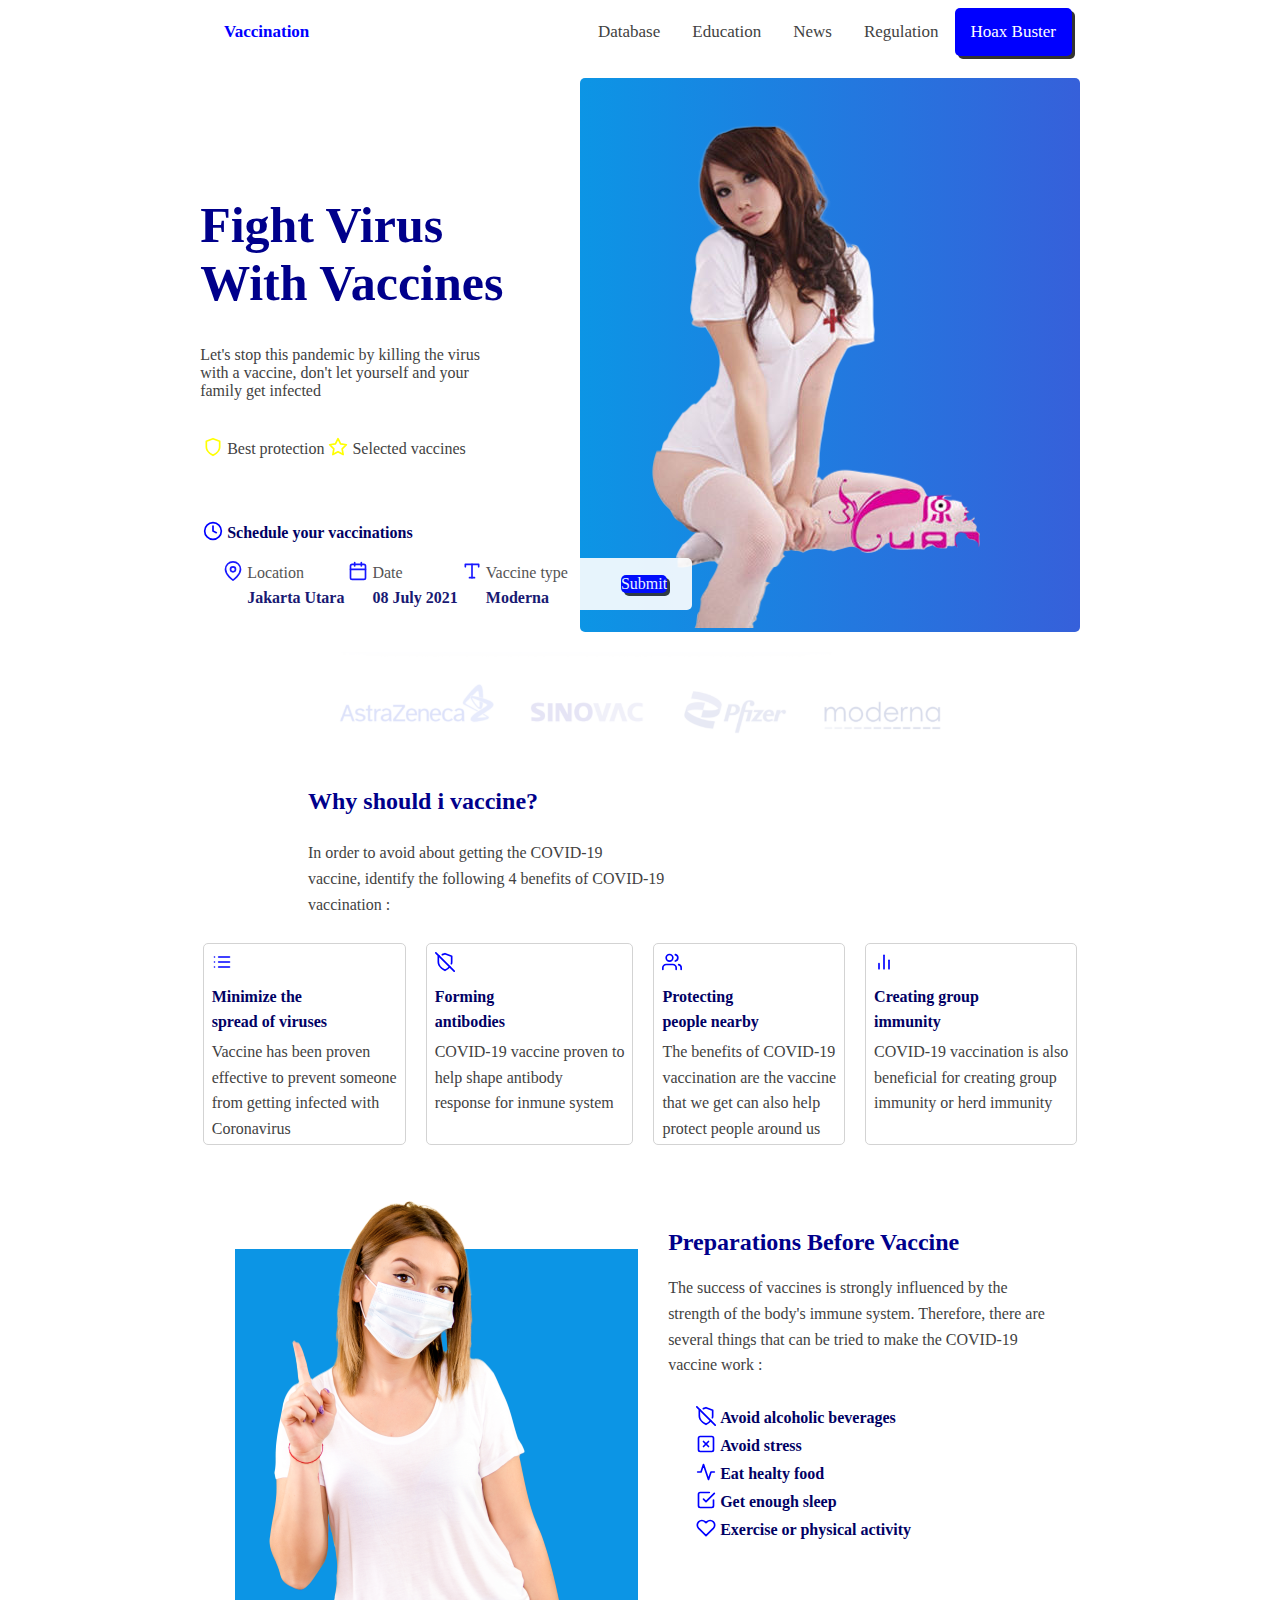
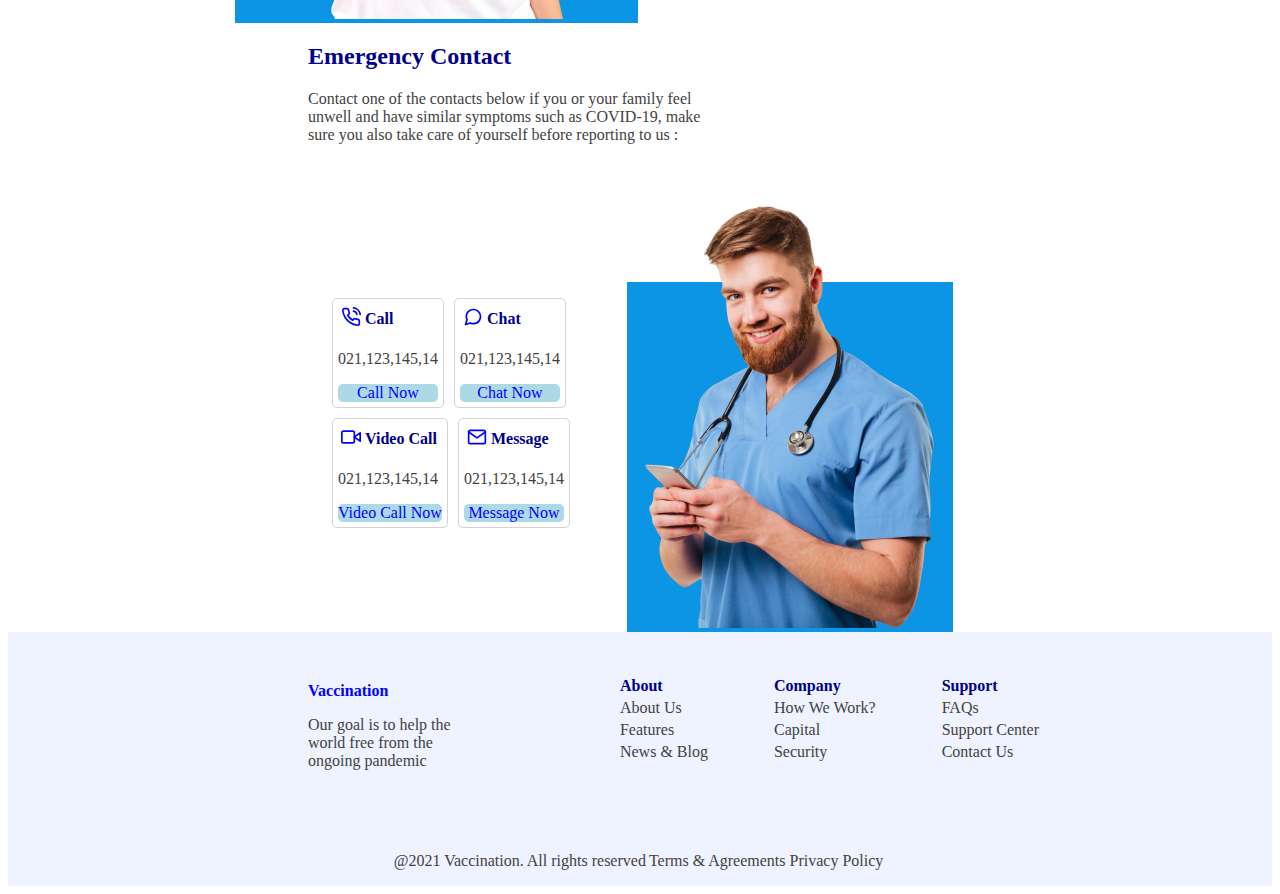
<file: 3.- CSS/index.html>
<!DOCTYPE html>
<html lang="Es">
    <head>
        <link rel="stylesheet" href="style.css">
        <title>Vaccination</title>

    </head>
    <body>


        
        <section class="topBar">
            <a href="" class="vaccination">Vaccination</a>

            
            <div class="topBar-right">
                <a href="">Database</a>
                <a href="">Education</a>
                <a href="">News</a>
                <a href="">Regulation</a>
                <a href="" class="hoaxBuster">Hoax Buster</a>
            </div>
        </section>




       
        <section class="flexContainer section1">
            <div class="fv">
                <h1>Fight Virus <br>
                With Vaccines</h1>

                <p class="fv">Let's stop this pandemic by killing the virus <br>
                with a vaccine, don't let yourself and your <br>
                family get infected <br><br></p>


                <table>
                    <tr>
                        <td><img src="icons/shield.svg" alt=""></td>
                        <td class="selectvaccines">Best protection</td>
                        <td><img src="icons/star.svg" alt=""></td>
                        <td class="selectvaccines">Selected vaccines</td>
                    </tr>
                </table>
                <br>
                <br>
                <br>
                
                <table>
                    <tr>
                        <td><img src="icons/clock.svg" alt=""></td>
                        <td class="bluebond">Schedule your vaccinations</td>
                    </tr>
                </table>
                
                <div class="shedule flexContainer">
                    <div>
                        <table>
                            <tr>
                                <td><img src="icons/map-pin.svg" alt=""></td>
                                <td>Location</td>
                                <td><img src="icons/calendar.svg" alt=""></td>
                                <td>Date</td>
                                <td><img src="icons/type.svg" alt=""></td>
                                <td>Vaccine type</td>
                            </tr>
                            <tr>
                                <td></td>
                                <td class="bluebond">Jakarta Utara</td>
                                <td></td>
                                <td class="bluebond">08 July 2021</td>
                                <td></td>
                                <td class="bluebond">Moderna</td>
                            </tr>
                        </table>
                    </div>
                    <div class="submitbottom">
                        <a href="" class="submitbottom-txt">Submit</a>
                    </div>
                </div>

                

            </div>

            <div class="nurseimg">
                <img src="image/Nurse.png" alt="">
            </div>

        </section>

        <img src="image/marcas.png" alt="" class="marcas">



        <section>
            <div class="text1">
                <h2>Why should i vaccine?</h2>
                <p>In order to avoid about getting the COVID-19 <br>
                vaccine, identify the following 4 benefits of COVID-19 <br>
                vaccination :</p>
            </div>
            <div class="flexContainer" >
                <div class="divmini divmini-margin1">
                    <table>
                        <tr>
                            <td><img src="icons/list.svg" alt=""></td>
                        </tr>
                        <tr>
                            <td class="bluebond">Minimize the <br>
                            spread of viruses</td>
                        </tr>
                        <tr>
                            <td>Vaccine has been proven <br>
                            effective to prevent someone <br>
                            from getting infected with <br>
                            Coronavirus</td>
                        </tr>
                    </table>
                </div>
                <div class="divmini divmini-margin1">
                    <table>
                        <tr>
                            <td><img src="icons/shield-off.svg" alt=""></td>
                        </tr>
                        <tr>
                            <td class="bluebond">Forming <br>
                            antibodies</td>
                        </tr>
                        <tr>
                            <td>COVID-19 vaccine proven to <br>
                            help shape antibody <br>
                            response for inmune system</td>
                        </tr>
                    </table>
                </div>
                <div class="divmini divmini-margin1">
                    <table>
                        <tr>
                            <td><img src="icons/users.svg" alt=""></td>
                        </tr>
                        <tr>
                            <td class="bluebond">Protecting <br>
                            people nearby</td>
                        </tr>
                        <tr>
                            <td>The benefits of COVID-19 <br>
                            vaccination are the vaccine <br>
                            that we get can also help <br>
                            protect people around us</td>
                        </tr>
                    </table>
                </div>
                <div class="divmini divmini-margin1">
                    <table>
                        <tr>
                            <td><img src="icons/bar-chart-2.svg" alt=""></td>
                        </tr>
                        <tr>
                            <td class="bluebond">Creating group <br>
                            immunity</td>
                        </tr>
                        <tr>
                            <td>COVID-19 vaccination is also <br>
                            beneficial for creating group <br>
                            immunity or herd immunity</td>
                        </tr>
                    </table>
                </div>
            </div>
        </section>


        <section class="flexContainer">
            <div class="girl2 ">
                <img src="image/girl 2.png" alt="">
            </div>

            <div class="girl2div">
                <h2>Preparations Before Vaccine</h2>
                <p>The success of vaccines is strongly influenced by the <br>
                strength of the body's immune system. Therefore, there are <br>
                several things that can be tried to make the COVID-19 <br>
                vaccine work :</p>

                <table class="girl2margin">
                    <tr>
                        <td><img src="icons/shield-off.svg" alt=""></td>
                        <td class="bluebond">Avoid alcoholic beverages</td>
                    </tr>
                    <tr>
                        <td><img src="icons/x-square.svg" alt=""></td>
                        <td class="bluebond">Avoid stress</td>
                    </tr>
                    <tr>
                        <td><img src="icons/activity.svg" alt=""></td>
                        <td class="bluebond">Eat healty food</td>
                    </tr>
                    <tr>
                        <td><img src="icons/check-square.svg" alt=""></td>
                        <td class="bluebond">Get enough sleep</td>
                    </tr>
                    <tr>
                        <td><img src="icons/heart.svg" alt=""></td>
                        <td class="bluebond">Exercise or physical activity</td>
                    </tr>
                    </table>
            </div>
        </section>

        <div class="divfinal1">
            <h2>Emergency Contact</h2>
            <p>Contact one of the contacts below if you or your family feel <br>
            unwell and have similar symptoms such as COVID-19, make <br>
            sure you also take care of yourself before reporting to us :</p>
        </div>
        


        <section class="flexContainer">
            

                <div class="flexContainer-mini div4">
                    <div class="divmini">
                        <table>
                            <tr>
                                <td><img src="icons/phone-call.svg" alt=""></td>
                                <td class="finalbold">Call</td>
                            </tr>
                        </table>
                        <p>021,123,145,14</p>
                        <div class="divminibottom"><a href="">Call Now</a></div>
                    </div>
                    <div class="divmini">
                        <table>
                            <tr>
                                <td><img src="icons/message-circle.svg" alt=""></td>
                                <td class="finalbold">Chat</td>
                            </tr>
                        </table>
                        <p>021,123,145,14</p>
                        <div class="divminibottom"><a href="">Chat Now</a></div>
                    </div>
                    <div class="divmini">
                        <table>
                            <tr>
                                <td><img src="icons/video.svg" alt=""></td>
                                <td class="finalbold">Video Call</td>
                            </tr>
                        </table>
                        <p>021,123,145,14</p>
                        <div class="divminibottom"><a href="">Video Call Now</a></div>
                    </div>
                    <div class="divmini">
                        <table>
                            <tr>
                                <td><img src="icons/mail.svg" alt=""></td>
                                <td class="finalbold">Message</td>
                            </tr>
                        </table>
                        <p>021,123,145,14</p>
                        <div class="divminibottom"><a href="">Message Now</a></div>
                    </div>
                </div>

                <div class="nursenot">
                    <img src="image/nursenot.png" alt="">
                </div>
        </section>




        <section class="sectionfinal">
            <section class="flexContainer2">
                <div class="divfinal3">
                    <p class="finalvaccination">Vaccination</p>
                    <p>Our goal is to help the <br>
                    world free from the <br>
                    ongoing pandemic</p>
                </div>
                <div class="divfinal2 flexContainer2">

                    <div class="divmini-margin">
                        <table>
                            <tr><td class="finalbold">About</td></tr>
                            <tr><td>About Us</td></tr>
                            <tr><td>Features</td></tr>
                            <tr><td>News & Blog</td></tr>
                        </table>
                    </div>
                    <div class="divmini-margin">
                        <table>
                            <tr><td class="finalbold">Company</td></tr>
                            <tr><td>How We Work?</td></tr>
                            <tr><td>Capital</td></tr>
                            <tr><td>Security</td></tr>
                        </table>
                    </div>
                    <div class="divmini-margin">
                        <table>
                            <tr><td class="finalbold">Support</td></tr>
                            <tr><td>FAQs</td></tr>
                            <tr><td>Support Center</td></tr>
                            <tr><td>Contact Us</td></tr>
                        </table>
                    </div>
                </div>
            </section>

            <div class="flexContainer2">
                <div class="divfina">
                    <p>@2021 Vaccination. All rights reserved</p>
                </div>
                <div>
                    <table>
                        <tr>
                            <td>Terms & Agreements</td>
                            <td>Privacy Policy</td>
                        </tr>
                    </table>
                </div>
            </div>
            
        </section>
        


    </body>
</html>
</file>
<file: 3.- CSS/style.css>
@font-face {
    font-family: "Roboto";
    src: url(https://fonts.googleapis.com/css2?family=Roboto:wght@100&display=swap) format("truetype");
  }

*{
    font-family: Roboto;
    color: rgb(66, 66, 66);
}

.prueba{
    border: 1px solid;
}

.topBar a{
    float: left;
    text-align: center;
    padding: 14px 16px;
    text-decoration: none;
    font-size: 17px;
}

.vaccination{
    margin-left: 200px;
    color: blue;
    font-weight: bold;
    font-size: 25px;
}

.topBar{
    height: 50px;
    width: auto;
}

.topBar-right{
    float: right;
    
}

.hoaxBuster{
    background-color: blue;
    color: white;
    box-shadow: 3px 3px #333;
    float: right ;
    margin-right: 200px;
    border-radius: 5px;
}

h1{
    color: darkblue;
    font-size:50px;
}

h2{
    color: darkblue;
}

.fv{
    margin-right: 50px;
}

.flexContainer{
    display: flex;
    flex-wrap: wrap;
    justify-content: center;
    align-items: center;
}


.section1{
    margin: 20px;
}

.nurseimg{
    background-image: linear-gradient(to right,rgb(12 149 229),rgb(54 96 218));
    width: 500px;
    border-radius: 5px;
}

.submit{
    float: right;

}

.shedule{
    position: absolute;
    background-color: white;
    z-index: 20;
    opacity: 0.9;
    border-radius: 5px;
    margin-top: 10px;
    margin-left: 20PX;
}

.selectvaccines{
    font-weight: 450;
}

.bluebond{
    font-weight: bold;
    color: rgb(1, 1, 100);
}

.marcas{
    display: block;
    margin-left: auto;
    margin-right: auto;
    width: 50%;
}

.text1{
    margin-left: 300px;
    line-height: 1.6;
}

.girl2{
    /*background-image: linear-gradient(to right,rgb(12 149 229),rgb(54 96 218));
    background-size: contain;
    max-height: 120px;*/
    background: linear-gradient(360deg, rgb(12 149 229) 80%, white 20%);
}

.girl2div{
    margin-left: 30px;
}

.girl2div p{
    line-height: 1.6;
}

.girl2margin{
    margin: 25px;
}

.flexContainer-mini{
    display: flex;
    flex-wrap: wrap;
}

.divmini{
    border: 1px solid lightgrey;
    margin: 5px;
    padding: 5px;
    border-radius: 5px;
}

.div4{
    width: 300px;
}

.divminibottom{
    background-color: lightblue;
    text-align: center;
    border-radius: 5px;
}

.divminibottom a{
    color: blue;
    text-decoration: none;
}

.submitbottom{
    margin-left: 50px;
    background-color: blue;
    margin-right: 25px;
    border-radius: 5px;
    box-shadow: 3px 3px #333;
}

.submitbottom-txt{
    text-decoration: none;
    color: white;
}

.nursenot{
    background: linear-gradient(360deg, rgb(12 149 229) 80%, white 20%);
}

.sectionfinal{
    background-color: rgb(238 243 255);
}

.flexContainer2{
    display: flex;
    flex-wrap: wrap;
    justify-content: center;
    align-items: center;
}

.divfinal1{
    margin-left: 300px;
    margin-bottom: 50px;
}
.divfinal3{
    margin-right:auto;
    margin-left: 300px;
    margin-bottom: 50px;

}

.divfinal2{
    margin-bottom: auto;
    margin-left: auto;
    margin-right: 200px;
    margin-top: auto;
}

.divmini-margin1 td{
    line-height: 1.6;  
}

.finalvaccination{
    font-weight: bold;
    color: blue;
    margin-top: 50px;
}

.finalbold{
    font-weight: bold;
    color: darkblue;
}

.divmini-margin{
    margin: 30px;
    height: 120px;
}

.divmini-margin1{

    margin: 10px;
    height: 190px;
}
</file>
